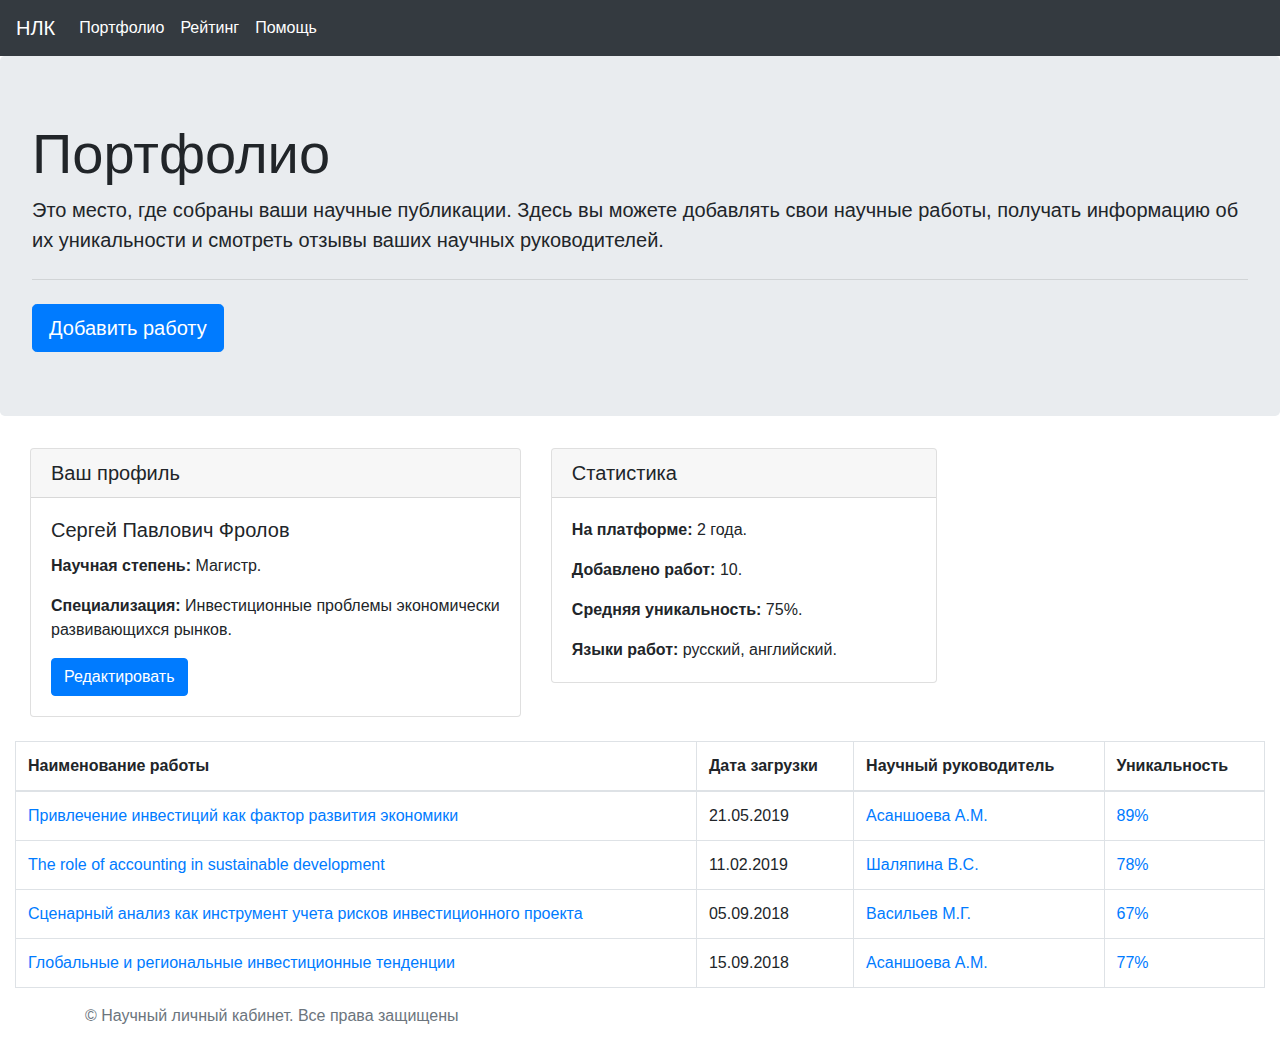
<file: index.html>
<!DOCTYPE html>
<html lang="en">
<head>
    <meta charset="UTF-8">
    <meta http-equiv="X-UA-Compatible" content="IE=edge">
    <meta name="viewport" content="width=device-width, initial-scale=1.0">
    <title>Portfolio</title>
    <script src="vendor/js/jquery-3.3.1.slim.min.js" defer></script>
    <script src="vendor/js/popper.min.js" async></script>
    <link rel="stylesheet" href="vendor/css/bootstrap.min.css">
    <script src="vendor/js/bootstrap.min.js" defer></script>
    <link rel="stylesheet" href="my_css.css">
</head>
<body>        
      <!-- задаем навигацию по сайту -->
      
      <nav class="navbar navbar-dark bg-dark">
        <a class="navbar-brand" href="#">НЛК</a>
        <button class="navbar-toggler" type="button" data-toggle="collapse" data-target="#navbarTogglerDemo02" aria-controls="navbarTogglerDemo02" aria-expanded="false" aria-label="Toggle navigation">
          <span class="navbar-toggler-icon"></span>
        </button>
      
        <div class="collapse navbar-collapse" id="navbarTogglerDemo02">
          <ul class="navbar-nav mr-auto mt-2 mt-lg-0">
            <li class="nav-item active">
              <a class="nav-link" href="#">Портфолио <span class="sr-only">(current)</span></a>
            </li>
            <li class="nav-item active">
              <a class="nav-link" href="#">Рейтинг <span class="sr-only">(current)</span></a>
            </li>
            <li class="nav-item active">
              <a class="nav-link" href="#">Помощь <span class="sr-only">(current)</span></a>
            </li>
          </ul>          
        </div>
      </nav>

      <nav class="navbar navbar-expand-lg navbar-dark fixed-top bg-dark">
        <a class="navbar-brand" href="#">НЛК</a>
        <button class="navbar-toggler" type="button" data-toggle="collapse" data-target="#navbarsExampleDefault" aria-controls="navbarsExampleDefault" aria-expanded="false" aria-label="Toggle navigation">
          <span class="navbar-toggler-icon"></span>
        </button>
  
        <div class="collapse navbar-collapse" id="navbarsExampleDefault">
          <ul class="navbar-nav mr-auto">
            <li class="nav-item active">
              <a class="nav-link" href="#">Портфолио <span class="sr-only">(current)</span></a>
            </li>
            <li class="nav-item active">
              <a class="nav-link" href="#">Рейтинг <span class="sr-only">(current)</span></a>
            </li>
            <li class="nav-item active">
              <a class="nav-link disabled" href="#">Помощь</a>
            </li>            
          </ul>
        </div>
      </nav>

<!-- конец навигации сайта -->

<!-- блок добавления работы -->
<main role="main">  

  <div class="jumbotron">
    <h1 class="display-4">Портфолио</h1>
    <p class="lead">Это место, где собраны ваши научные публикации. 
      Здесь вы можете добавлять свои научные работы, получать информацию об их уникальности и смотреть отзывы ваших научных руководителей.</p>
    <hr class="my-4">
    <a class="btn btn-primary btn-lg" href="#" role="button">Добавить работу</a>
  </div>

   <!-- Профиль -->
 
  <div class="my_cont col-lg-12 col-mb-12 col-xs-6">

     <!-- Первая карточка -->
    <div class="col-lg-5 col-md-7 col-xs-6">
      <div class="card lg-5 md-4">
        <h5 class="card-header">Ваш профиль</h5>
        <div class="card-body">
          <h5 class="card-title">Сергей Павлович Фролов</h5>
          <p class="card-text"><b>Научная степень:</b> Магистр.</p>
          <p class="card-text"><b>Специализация:</b> Инвестиционные проблемы экономически развивающихся рынков.</p>
          <a href="#" class="btn btn-primary">Редактировать</a>
        </div>
      </div>
    </div>

    <!-- Вторая карточка -->
    <div class="col-lg-4 col-md-5 col-xs-6">
      <div class="card">
        <h5 class="card-header">Статистика</h5>
        <div class="card-body">
          <p class="card-text"><b>На платформе:</b> 2 года.</p>
          <p class="card-text"><b>Добавлено работ:</b> 10.</p>
          <p class="card-text"><b>Средняя уникальность:</b> 75%.</p>
          <p class="card-text"><b>Языки работ:</b> русский, английский.</p>
        </div>
      </div>
    </div>
  </div>
  <br>
  <!-- Таблица -->
  <div class="my_table col-lg-12 col-md-12 col-xs-12">
    <table class="table table-bordered">
      <thead>
        <tr>
          <th scope="col">Наименование работы</th>
          <th scope="col">Дата загрузки</th>
          <th scope="col">Научный руководитель</th>
          <th scope="col">Уникальность</th>
        </tr>
      </thead>
      <tbody>
        <tr>
          <td><a href="#">Привлечение инвестиций как фактор развития экономики</a></td>
          <td>21.05.2019</td>
          <td><a href="#">Асаншоева А.М.</a></td>
          <td><a href="#">89%</a></td>
        </tr>
        <tr>
          <td><a href="#">The role of accounting in sustainable development</a></td>
          <td>11.02.2019</td>
          <td><a href="#">Шаляпина В.С.</a></td>
          <td><a href="#">78%</a></td>
        </tr>
        <tr>          
          <td><a href="#">Сценарный анализ как инструмент учета рисков инвестиционного
            проекта</a></td>
          <td>05.09.2018</td>
          <td><a href="#">Васильев М.Г.</a></td>
          <td><a href="#">67%</a></td>
        </tr>
        <tr>          
          <td><a href="#">Глобальные и региональные инвестиционные тенденции</a></td>
          <td>15.09.2018</td>
          <td><a href="#">Асаншоева А.М.</a></td>
          <td><a href="#">77%</a></td>
        </tr>

      </tbody>
    </table>
  </div>
  
  <!-- Подпись -->
  <footer class="text-muted">
    <div class="container">
      <p>© Научный личный кабинет. Все права защищены</p>      
    </div>
  </footer>

  
</main>
</body>
</html>
</file>
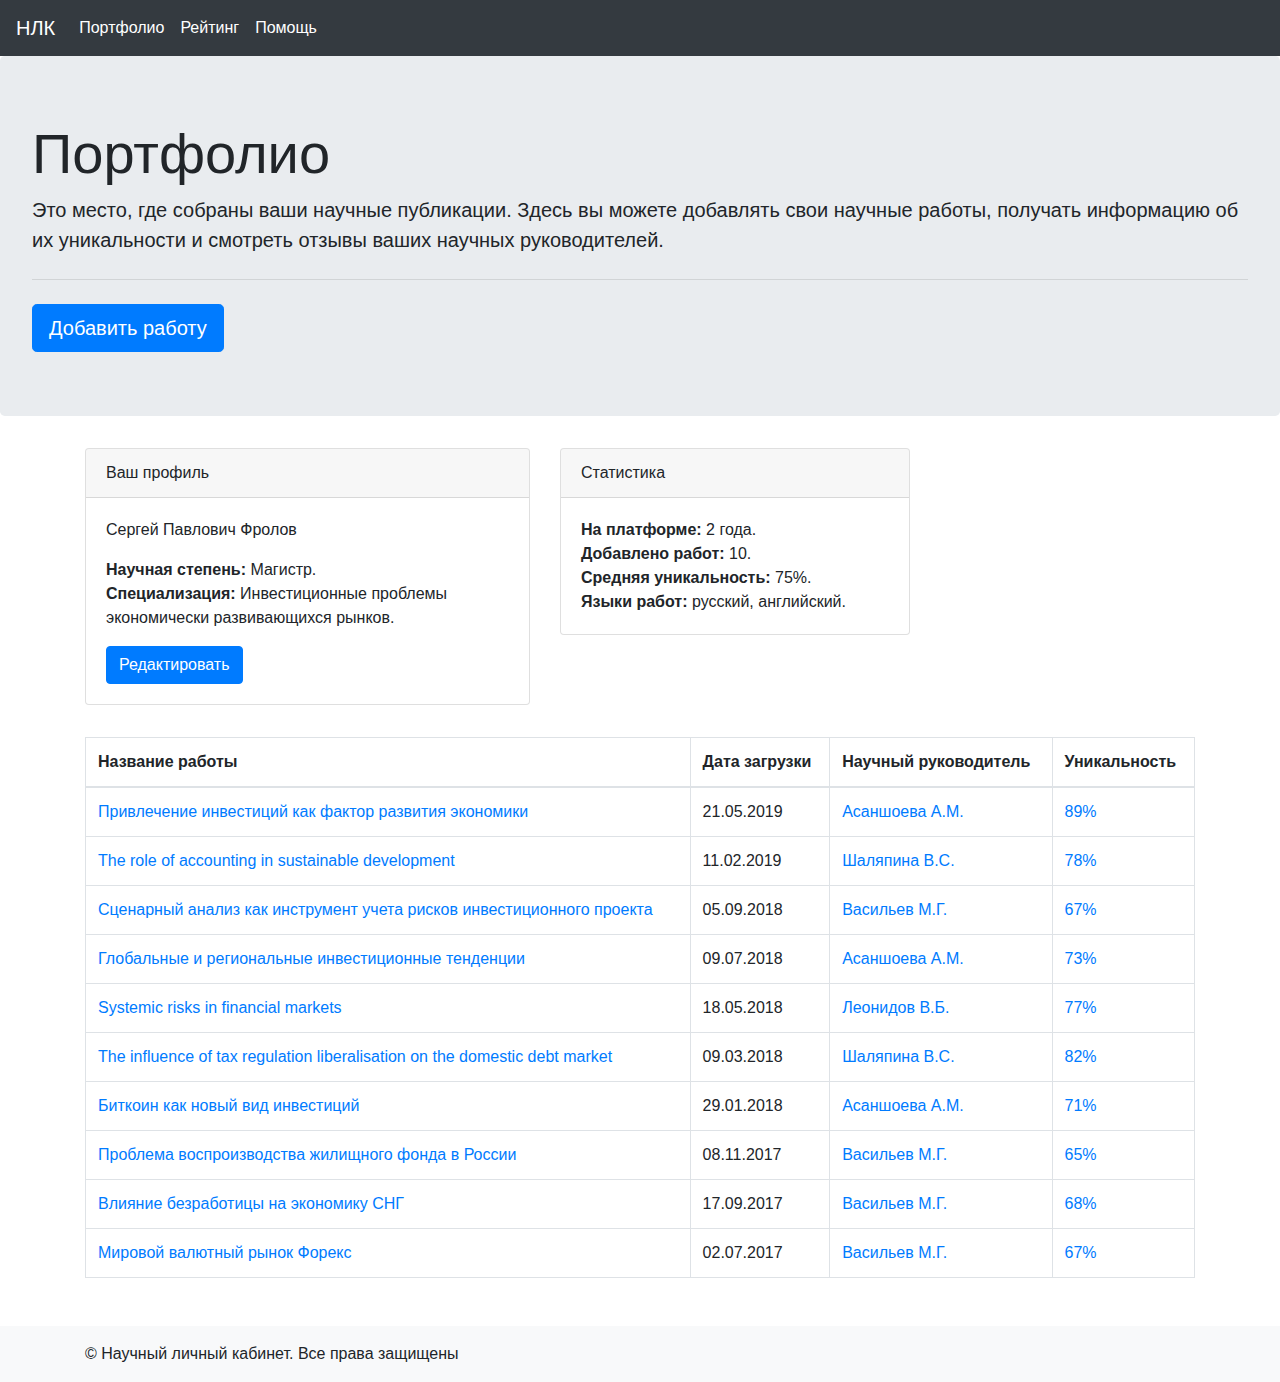
<file: exempal.html>
<!DOCTYPE html>
<html lang="ru">

<head>
  <meta charset="UTF-8">
  <title>Document</title>
  <link rel="stylesheet" href="https://stackpath.bootstrapcdn.com/bootstrap/4.3.1/css/bootstrap.min.css" integrity="sha384-ggOyR0iXCbMQv3Xipma34MD+dH/1fQ784/j6cY/iJTQUOhcWr7x9JvoRxT2MZw1T" crossorigin="anonymous">
  <script src="https://code.jquery.com/jquery-3.3.1.slim.min.js" integrity="sha384-q8i/X+965DzO0rT7abK41JStQIAqVgRVzpbzo5smXKp4YfRvH+8abtTE1Pi6jizo" crossorigin="anonymous"></script>
<script src="https://cdnjs.cloudflare.com/ajax/libs/popper.js/1.14.7/umd/popper.min.js" integrity="sha384-UO2eT0CpHqdSJQ6hJty5KVphtPhzWj9WO1clHTMGa3JDZwrnQq4sF86dIHNDz0W1" crossorigin="anonymous"></script>
<script src="https://stackpath.bootstrapcdn.com/bootstrap/4.3.1/js/bootstrap.min.js" integrity="sha384-JjSmVgyd0p3pXB1rRibZUAYoIIy6OrQ6VrjIEaFf/nJGzIxFDsf4x0xIM+B07jRM" crossorigin="anonymous"></script>
  

</head>

<body>


  <header>

    <nav class="navbar navbar-expand-lg navbar-dark bg-dark">

      <a class="navbar-brand" href="#">НЛК</a>
      <button class="navbar-toggler" type="button" data-toggle="collapse" data-target="#navbarNavAltMarkup"
        aria-controls="navbarNavAltMarkup" aria-expanded="false" aria-label="Toggle navigation">
        <span class="navbar-toggler-icon"></span>
      </button>
      <div class="collapse navbar-collapse" id="navbarNavAltMarkup">
        <div class="navbar-nav">
          <a class="nav-item nav-link active header" href="#">Портфолио <span class="sr-only">(current)</span></a>
          <a class="nav-item nav-link active header" href="#">Рейтинг <span class="sr-only">(current)</span></a>
          <a class="nav-item nav-link active header" href="#">Помощь<span class="sr-only">(current)</span></a>
        </div>
      </div>

    </nav>
  </header>

  <main>
    
    <div class="jumbotron">
      <h1 class="display-4">Портфолио</h1>
      <p class="lead">Это место, где собраны ваши научные публикации. Здесь вы можете добавлять свои научные
        работы, получать информацию об их уникальности и смотреть отзывы ваших научных руководителей.</p>
      <hr class="my-4">
      <a class="btn btn-primary btn-lg" href="#" role="button">Добавить работу</a>
    </div>

    <div class="container">
      <div class="row mb-2">
        <div class="col-lg-5 col-md-7 col-xs-6">
          <article class="card lg-5 mb-4">
            <div class="card-header">Ваш профиль</div>
            <div class="card-body">
              <p class="name">Сергей Павлович Фролов</p>
              <p class="card-text"><b>Научная степень:</b> Магистр. <br>
                <b>Специализация:</b> Инвестиционные проблемы экономически развивающихся рынков.</p>
              <a href="#" class="btn btn-primary">Редактировать</a>
            </div>
          </article>
        </div>

        <div class="col-lg-4 col-md-5 col-xs-6">
          <article class="card lg-4 mb-4">
            <div class="card-header">Статистика</div>
            <div class="card-body">
              <p class="card-text"><b>На платформе:</b> 2 года.<br>
                <b>Добавлено работ:</b> 10.<br>
                <b>Средняя уникальность:</b> 75%.<br>
                <b>Языки работ:</b> русский, английский.
            </div>
          </article>
        </div>


      </div> <!-- /.row-->



      <div class="table-responsive-sm  mb-5">
        <table class="table table-bordered">
          <thead>
            <tr>
              <th class='col-work-name' scope="col">Название работы</th>
              <th class='col-time-download' scope="col">Дата загрузки</th>
              <th scope="col">Научный руководитель</th>
              <th scope="col">Уникальность</th>
            </tr>
          </thead>
          <tbody>
            <tr>
              <td><a class="links" href="1">Привлечение инвестиций как фактор развития экономики</a></td>
              <td>21.05.2019</td>
              <td><a class="links" href="2">Асаншоева А.М.</a></td>
              <td><a class="links" href="3">89%</a></td>
            </tr>
            <tr>
              <td><a class="links" href="1">The role of accounting in sustainable development</a></td>
              <td>11.02.2019</td>
              <td><a class="links" href="2">Шаляпина В.С.</a></td>
              <td><a class="links" href="3">78%</a></td>
            </tr>
            <tr>
              <td><a class="links" href="1">Сценарный анализ как инструмент учета рисков инвестиционного
                  проекта</a></td>
              <td>05.09.2018</td>
              <td><a class="links" href="2">Васильев М.Г.</a></td>
              <td><a class="links" href="3">67%</a></td>
            </tr>
            <tr>
              <td><a class="links" href="1">Глобальные и региональные инвестиционные тенденции</a></td>
              <td>09.07.2018</td>
              <td><a class="links" href="2">Асаншоева А.М.</a></td>
              <td><a class="links" href="3">73%</a></td>
            </tr>
            <tr>
              <td><a class="links" href="1">Systemic risks in financial markets</a></td>
              <td>18.05.2018</td>
              <td><a class="links" href="2">Леонидов В.Б.</a></td>
              <td><a class="links" href="3">77%</a></td>
            </tr>
            <tr>
              <td><a class="links" href="1">The influence of tax regulation liberalisation on the domestic debt
                  market</a>
              </td>
              <td>09.03.2018</td>
              <td><a class="links" href="2">Шаляпина В.С.</a></td>
              <td><a class="links" href="3">82%</a></td>
            </tr>
            <tr>
              <td><a class="links" href="1">Биткоин как новый вид инвестиций</a></td>
              <td>29.01.2018</td>
              <td><a class="links" href="2">Асаншоева А.М.</a></td>
              <td><a class="links" href="3">71%</a></td>
            </tr>
            <tr>
              <td><a class="links" href="1">Проблема воспроизводства жилищного фонда в России</a></td>
              <td>08.11.2017</td>
              <td><a class="links" href="2">Васильев М.Г.</a></td>
              <td><a class="links" href="3">65%</a></td>
            </tr>
            <tr>
              <td><a class="links" href="1">Влияние безработицы на экономику СНГ</a></td>
              <td>17.09.2017</td>
              <td><a class="links" href="2">Васильев М.Г.</a></td>
              <td><a class="links" href="3">68%</a></td>
            </tr>
            <tr>
              <td><a class="links" href="1">Мировой валютный рынок Форекс</a></td>
              <td>02.07.2017</td>
              <td><a class="links" href="2">Васильев М.Г.</a></td>
              <td><a class="links" href="3">67%</a></td>
            </tr>

          </tbody>
        </table>
      </div>
    </div> <!-- /.container -->
  </main>

  <footer class="container-fluid pt-3 pb-3 bg-light">
    <div class="container">
      <p class='mb-0'>© Научный личный кабинет. Все права защищены</p>
    </div>

  </footer>

</body>

</html>
</file>
<file: my_css.css>
.my_cont {
    display: flex;
    flex-wrap: wrap;
}
</file>
